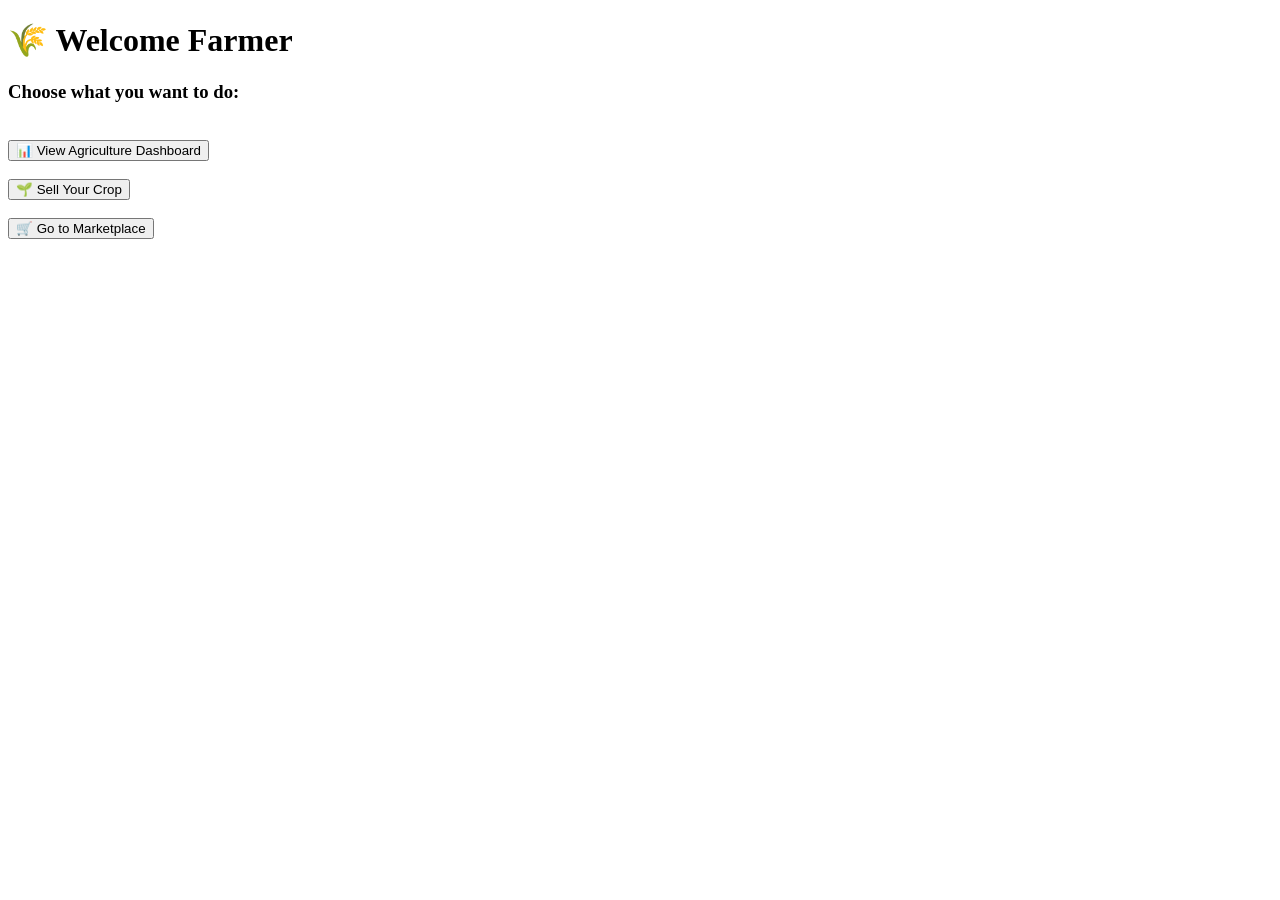
<file: templates/dashboard.html>
<!DOCTYPE html>
<html>
<head>
    <title>Farmer Dashboard</title>
</head>
<body>

<h1>🌾 Welcome Farmer</h1>

<h3>Choose what you want to do:</h3>

<br>

<a href="/open_dashboard">
    <button>📊 View Agriculture Dashboard</button>
</a>

<br><br>

<a href="/sell">
    <button>🌱 Sell Your Crop</button>
</a>

<br><br>

<a href="/marketplace">
    <button>🛒 Go to Marketplace</button>
</a>

</body>
</html>
</file>
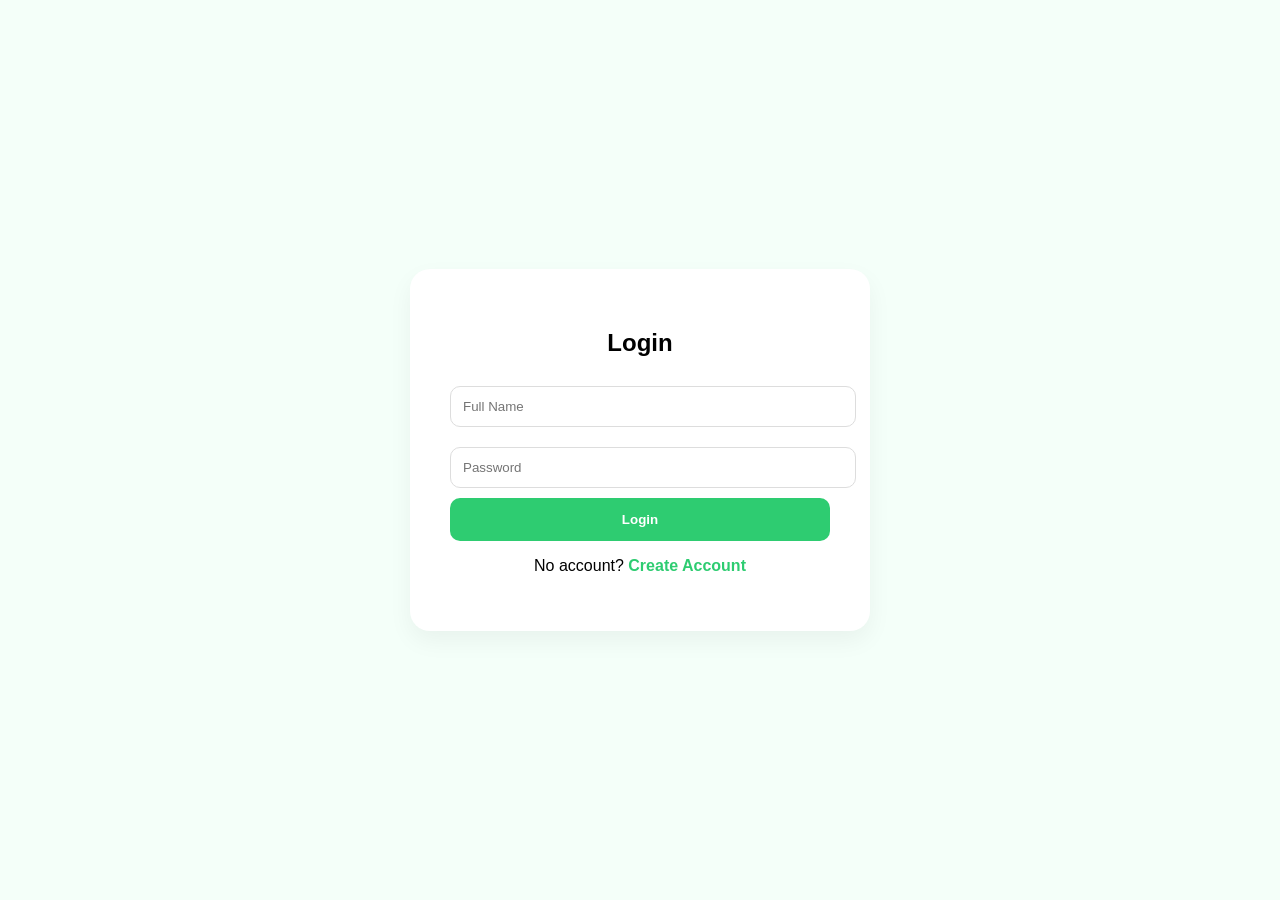
<file: templates/login.html>
<!DOCTYPE html>
<html lang="en">
<head>
<meta charset="UTF-8">
<title>Login | FarmConnect</title>

<style>
:root { --primary: #2ecc71; --bg: #f4fff9; }

body {
    font-family: sans-serif;
    background: var(--bg);
    display: flex;
    align-items: center;
    justify-content: center;
    height: 100vh;
    margin: 0;
}

.card {
    background: white;
    padding: 40px;
    border-radius: 20px;
    box-shadow: 0 10px 25px rgba(0,0,0,0.05);
    width: 380px;
    text-align: center;
}

input {
    width: 100%;
    padding: 12px;
    margin: 10px 0;
    border-radius: 10px;
    border: 1px solid #ddd;
}

.btn {
    width: 100%;
    padding: 14px;
    background: var(--primary);
    color: white;
    border: none;
    border-radius: 10px;
    font-weight: bold;
    cursor: pointer;
}

a {
    color: var(--primary);
    text-decoration: none;
    font-weight: bold;
}
</style>
</head>

<body>

<div class="card">
    <h2>Login</h2>

    <form action="/post_login" method="POST">
        <input type="text" name="name" placeholder="Full Name" required>
        <input type="password" name="password" placeholder="Password" required>
        <button type="submit" class="btn">Login</button>
    </form>

    <p>No account? <a href="{{ url_for('register') }}">Create Account</a></p>
</div>

</body>
</html>
</file>
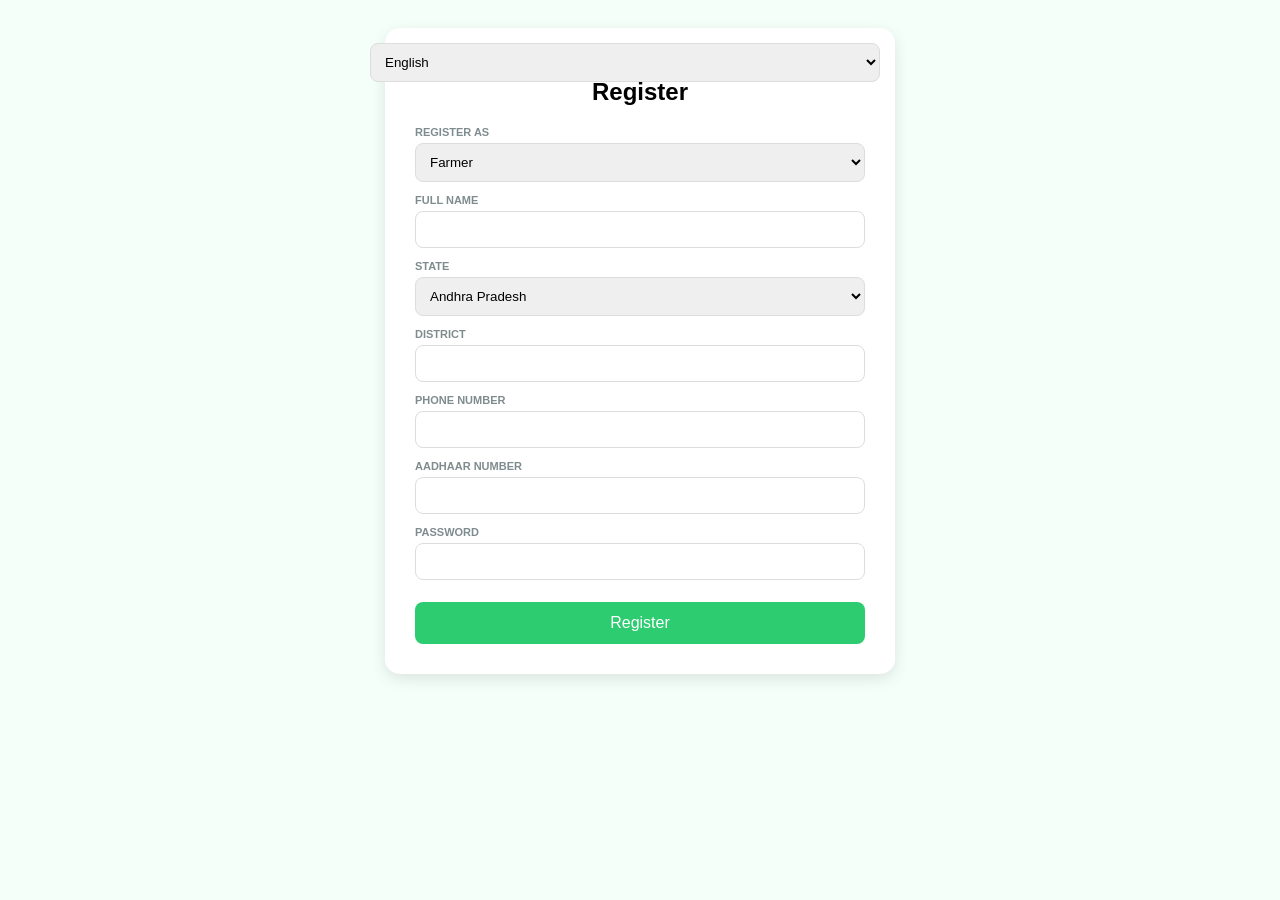
<file: templates/registration.html>
<!DOCTYPE html>
<html lang="en">
<head>
    <meta charset="UTF-8">
    <title>Register | FarmConnect</title>
    <style>
        :root { --primary: #2ecc71; --bg: #f4fff9; }
        body { font-family: sans-serif; background: var(--bg); display: flex; justify-content: center; padding: 20px; }
        .card { background: white; padding: 30px; border-radius: 15px; box-shadow: 0 5px 15px rgba(0,0,0,0.1); width: 450px; position: relative; }
        .input-group { margin-bottom: 12px; position: relative; }
        .label-container { display: flex; justify-content: space-between; align-items: center; margin-bottom: 5px; }
        label { font-size: 11px; font-weight: bold; color: #7f8c8d; }
        input, select { width: 100%; padding: 10px; border: 1px solid #ddd; border-radius: 8px; box-sizing: border-box; }
        .btn { width: 100%; padding: 12px; background: var(--primary); color: white; border: none; border-radius: 8px; cursor: pointer; font-size: 16px; margin-top: 10px; }
        #lang-switch { position: absolute; top: 15px; right: 15px; z-index: 10; }
        #delivery-fields { border-left: 3px solid var(--primary); padding-left: 15px; margin-top: 10px; display: none; margin-bottom: 15px; }
    </style>
</head>
<body>
<div class="card">
    <select id="lang-switch" onchange="updateUI()">
        <option value="en">English</option>
        <option value="te">Telugu</option>
        <option value="hi">Hindi</option>
        <option value="ta">Tamil</option>
        <option value="kn">Kannada</option>
    </select>
    
    <h2 id="reg-title" style="text-align:center">Register</h2>

    <form action="/post_register" method="POST">
        <div class="input-group">
            <div class="label-container">
                <label id="l-type">REGISTER AS</label>
            </div>
            <select name="user_type" id="user_type" onchange="toggleDeliveryFields()" required>
                <option value="farmer" id="opt-farmer">Farmer</option>
                <option value="buyer" id="opt-buyer">Buyer</option>
                <option value="delivery" id="opt-delivery">Delivery Partner</option>
            </select>
        </div>

        <div id="delivery-fields">
            <div class="input-group">
                <div class="label-container">
                    <label id="l-truck">TRUCK MODEL</label>
                </div>
                <input type="text" name="truck_model" placeholder="e.g. Tata Ace">
            </div>
            <div class="input-group">
                <div class="label-container">
                    <label id="l-cap">CAPACITY (Tons)</label>
                </div>
                <input type="number" name="capacity">
            </div>
        </div>

        <div class="input-group">
            <div class="label-container">
                <label id="l-name">FULL NAME</label>
            </div>
            <input type="text" name="name" required>
        </div>

        <div class="input-group">
            <div class="label-container">
                <label id="l-state">STATE</label>
            </div>
            <select name="state" required>
                <option value="Andhra Pradesh">Andhra Pradesh</option>
                <option value="Arunachal Pradesh">Arunachal Pradesh</option>
                <option value="Assam">Assam</option>
                <option value="Bihar">Bihar</option>
                <option value="Chhattisgarh">Chhattisgarh</option>
                <option value="Goa">Goa</option>
                <option value="Gujarat">Gujarat</option>
                <option value="Haryana">Haryana</option>
                <option value="Himachal Pradesh">Himachal Pradesh</option>
                <option value="Jharkhand">Jharkhand</option>
                <option value="Karnataka">Karnataka</option>
                <option value="Kerala">Kerala</option>
                <option value="Madhya Pradesh">Madhya Pradesh</option>
                <option value="Maharashtra">Maharashtra</option>
                <option value="Manipur">Manipur</option>
                <option value="Meghalaya">Meghalaya</option>
                <option value="Mizoram">Mizoram</option>
                <option value="Nagaland">Nagaland</option>
                <option value="Odisha">Odisha</option>
                <option value="Punjab">Punjab</option>
                <option value="Rajasthan">Rajasthan</option>
                <option value="Sikkim">Sikkim</option>
                <option value="Tamil Nadu">Tamil Nadu</option>
                <option value="Telangana">Telangana</option>
                <option value="Tripura">Tripura</option>
                <option value="Uttar Pradesh">Uttar Pradesh</option>
                <option value="Uttarakhand">Uttarakhand</option>
                <option value="West Bengal">West Bengal</option>
                <option value="Andaman and Nicobar">Andaman and Nicobar Islands</option>
                <option value="Chandigarh">Chandigarh</option>
                <option value="Dadra and Nagar Haveli">Dadra and Nagar Haveli and Daman and Diu</option>
                <option value="Delhi">Delhi</option>
                <option value="Jammu and Kashmir">Jammu and Kashmir</option>
                <option value="Ladakh">Ladakh</option>
                <option value="Lakshadweep">Lakshadweep</option>
                <option value="Puducherry">Puducherry</option>
            </select>
        </div>

        <div class="input-group">
            <div class="label-container">
                <label id="l-dist">DISTRICT</label>
            </div>
            <input type="text" name="district" required>
        </div>

        <div class="input-group">
            <div class="label-container">
                <label id="l-phone">PHONE NUMBER</label>
            </div>
            <input type="tel" name="phone" required>
        </div>

        <div class="input-group">
            <div class="label-container">
                <label id="l-aadhar">AADHAAR NUMBER</label>
            </div>
            <input type="text" name="aadhar" required>
        </div>

        <div class="input-group">
            <div class="label-container">
                <label id="l-pass">PASSWORD</label>
            </div>
            <input type="password" name="password" required>
        </div>

        <button type="submit" class="btn" id="reg-btn">Register</button>
    </form>
</div>

<script>
    const translations = {
        en: {
            title: "Register", type: "REGISTER AS", farmer: "Farmer", buyer: "Buyer", delivery: "Delivery Partner",
            name: "FULL NAME", state: "STATE", dist: "DISTRICT", phone: "PHONE NUMBER", aadhar: "AADHAAR NUMBER",
            pass: "PASSWORD", btn: "Register", truck: "TRUCK MODEL", cap: "CAPACITY"
        },
        te: {
            title: "నమోదు చేయండి", type: "ఇలా నమోదు చేయండి", farmer: "రైతు", buyer: "కొనుగోలుదారు", delivery: "డెలివరీ పార్టనర్",
            name: "పూర్తి పేరు", state: "రాష్ట్రం", dist: "జిల్లా", phone: "ఫోన్ నంబర్", aadhar: "ఆధార్ నంబర్",
            pass: "పాస్‌వర్డ్", btn: "రిజిస్టర్", truck: "ట్రక్ మోడల్", cap: "సామర్థ్యం"
        },
        hi: {
            title: "पंजीकरण", type: "इस रूप में पंजीकरण करें", farmer: "किसान", buyer: "खरीददार", delivery: "डिलिवरी पार्टनर",
            name: "पूरा नाम", state: "राज्य", dist: "ज़िला", phone: "फ़ोन नंबर", aadhar: "आधार नंबर",
            pass: "पासवर्ड", btn: "रजिस्टर करें", truck: "ट्रक मॉडल", cap: "क्षमता"
        },
        ta: {
            title: "பதிவு செய்க", type: "இவராகப் பதிவு செய்யுங்கள்", farmer: "விவசாயி", buyer: "வாங்குபவர்", delivery: "டெலிவரி பார்ட்னர்",
            name: "முழு பெயர்", state: "மாநிலம்", dist: "மாவட்டம்", phone: "தொலைபேசி எண்", aadhar: "ஆதார் எண்",
            pass: "கடவுச்சொல்", btn: "பதிவு", truck: "டிரக் மாடல்", cap: "திறன்"
        },
        kn: {
            title: "ನೋಂದಣಿ", type: "ಹೀಗೆ ನೋಂದಾಯಿಸಿ", farmer: "ರೈತ", buyer: "ಖರೀದಿದಾರ", delivery: "ಡೆಲಿವರಿ ಪಾರ್ಟ್ನರ್",
            name: "ಪೂರ್ಣ ಹೆಸರು", state: "ರಾಜ್ಯ", dist: "ಜಿಲ್ಲೆ", phone: "ಫೋನ್ ಸಂಖ್ಯೆ", aadhar: "ಆಧಾರ್ ಸಂಖ್ಯೆ",
            pass: "ಪಾಸ್‌ವರ್ಡ್", btn: "ನೋಂದಾಯಿಸಿ", truck: "ಟ್ರಕ್ ಮಾಡೆಲ್", cap: "ಸಾಮರ್ಥ್ಯ"
        }
    };

    function updateUI() {
        const lang = document.getElementById('lang-switch').value;
        const t = translations[lang] || translations['en'];

        document.getElementById('reg-title').innerText = t.title;
        document.getElementById('l-type').innerText = t.type;
        document.getElementById('opt-farmer').innerText = t.farmer;
        document.getElementById('opt-buyer').innerText = t.buyer;
        document.getElementById('opt-delivery').innerText = t.delivery;
        document.getElementById('l-name').innerText = t.name;
        document.getElementById('l-state').innerText = t.state;
        document.getElementById('l-dist').innerText = t.dist;
        document.getElementById('l-phone').innerText = t.phone;
        document.getElementById('l-aadhar').innerText = t.aadhar;
        document.getElementById('l-pass').innerText = t.pass;
        document.getElementById('reg-btn').innerText = t.btn;

        if(document.getElementById('l-truck')) document.getElementById('l-truck').innerText = t.truck;
        if(document.getElementById('l-cap')) document.getElementById('l-cap').innerText = t.cap;
    }

    function toggleDeliveryFields() {
        const type = document.getElementById('user_type').value;
        document.getElementById('delivery-fields').style.display = (type === 'delivery') ? 'block' : 'none';
    }
</script>
</body>
</html>
</file>
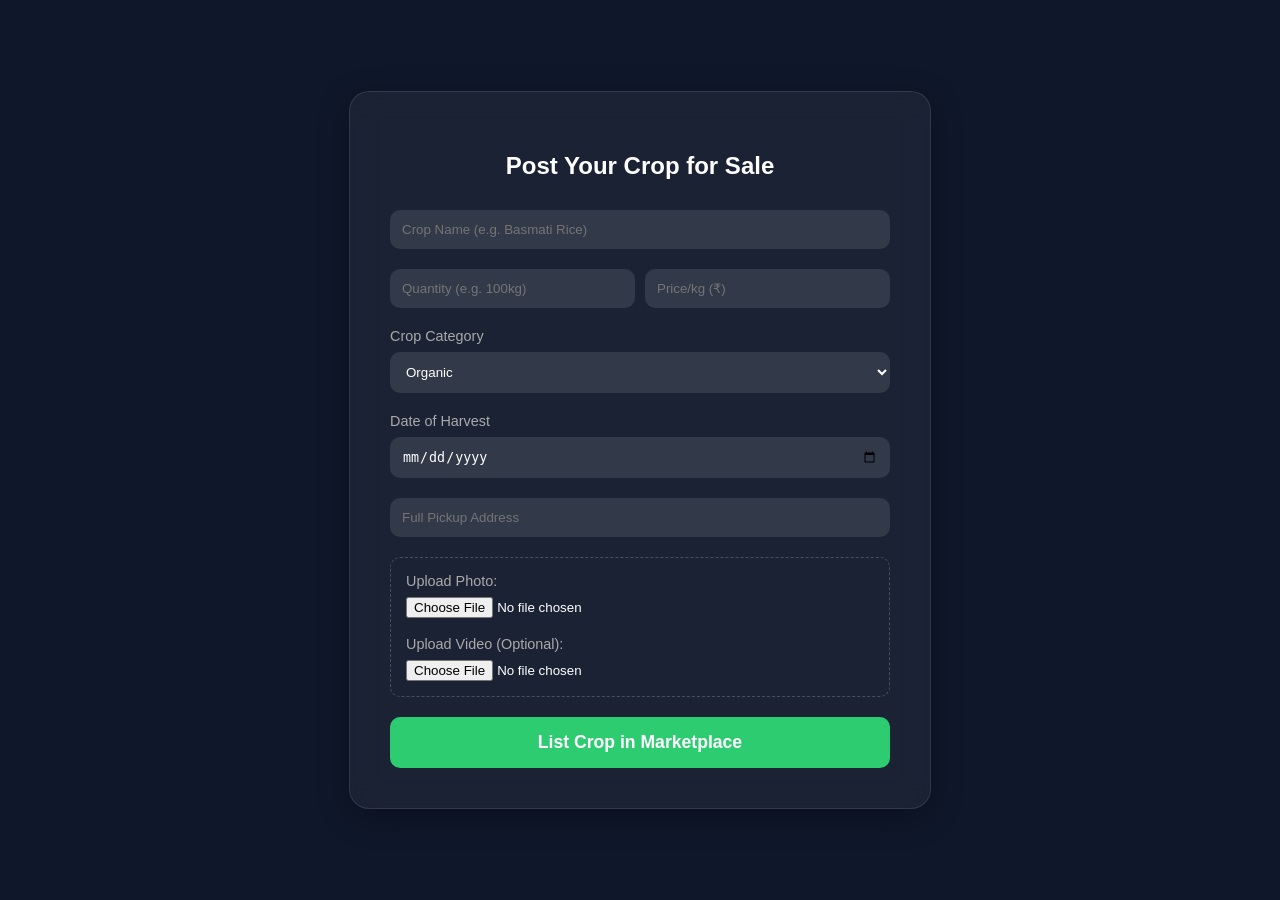
<file: templates/sell.html>
<!DOCTYPE html>
<html>
<head>
    <title>Sell Crops - FarmConnect</title>
    <style>
        :root { --primary: #2ecc71; --bg: #0f172a; }
        body { background: var(--bg); font-family: 'Segoe UI', sans-serif; color: white; display: flex; justify-content: center; align-items: center; min-height: 100vh; margin: 0; }
        .glass-card { background: rgba(255, 255, 255, 0.05); backdrop-filter: blur(15px); border: 1px solid rgba(255, 255, 255, 0.1); border-radius: 20px; padding: 40px; width: 500px; box-shadow: 0 8px 32px rgba(0,0,0,0.3); }
        .form-control { width: 100%; padding: 12px; margin-bottom: 20px; border-radius: 10px; border: none; background: rgba(255,255,255,0.1); color: white; box-sizing: border-box; }
        .btn-primary { background: var(--primary); color: white; border: none; padding: 15px; border-radius: 10px; width: 100%; font-weight: bold; cursor: pointer; font-size: 1.1rem; }
        label { display: block; margin-bottom: 8px; font-size: 0.9rem; color: #aaa; }
    </style>
</head>
<body>
    <div class="glass-card">
        <h2 style="text-align: center; margin-bottom: 30px;">Post Your Crop for Sale</h2>
        <form action="/post_sell" method="POST" enctype="multipart/form-data">
            <input type="text" name="crop_name" placeholder="Crop Name (e.g. Basmati Rice)" required class="form-control">
            
            <div style="display: flex; gap: 10px;">
                <input type="text" name="quantity" placeholder="Quantity (e.g. 100kg)" required class="form-control">
                <input type="number" name="price" placeholder="Price/kg (₹)" required class="form-control">
            </div>

            <label>Crop Category</label>
            <select name="crop_type" class="form-control">
                <option value="Organic">Organic</option>
                <option value="Inorganic">Inorganic</option>
                <option value="Premium">Export Quality</option>
            </select>

            <label>Date of Harvest</label>
            <input type="date" name="harvest_date" required class="form-control">

            <input type="text" name="location" placeholder="Full Pickup Address" required class="form-control">

            <div style="border: 1px dashed rgba(255,255,255,0.2); padding: 15px; border-radius: 10px; margin-bottom: 20px;">
                <label>Upload Photo:</label>
                <input type="file" name="crop_image" accept="image/*" required>
                <br><br>
                <label>Upload Video (Optional):</label>
                <input type="file" name="crop_video" accept="video/*">
            </div>

            <button type="submit" class="btn-primary">List Crop in Marketplace</button>
        </form>
    </div>
</body>
</html>
</file>
